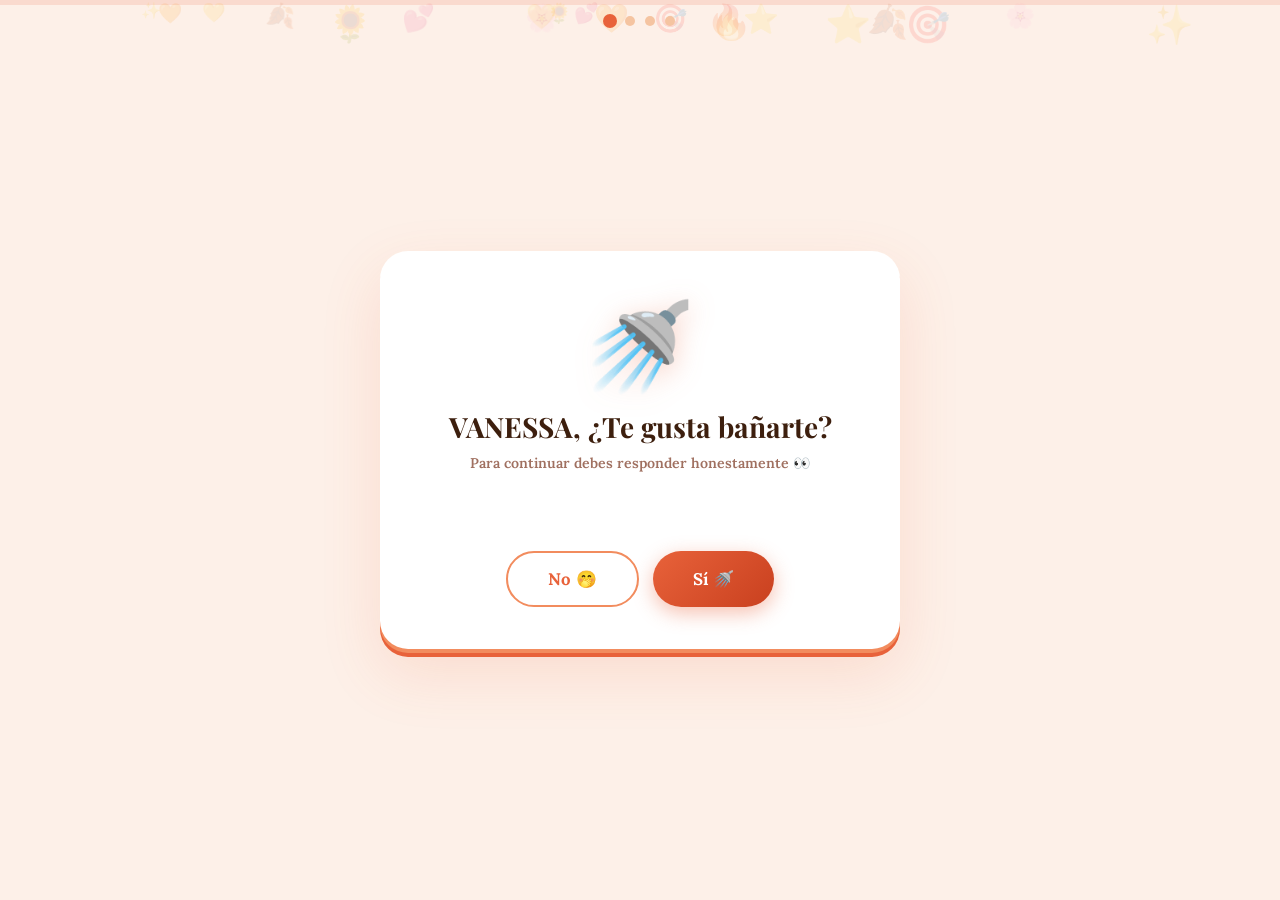
<file: index.html>
<!DOCTYPE html>
<html lang="es">
<head>
<meta charset="UTF-8">
<meta name="viewport" content="width=device-width, initial-scale=1.0">
<title>Unas preguntitas...</title>
<link href="https://fonts.googleapis.com/css2?family=Playfair+Display:wght@400;600;700&family=Lora:wght@400;500;600;700&display=swap" rel="stylesheet">
<link rel="stylesheet" href="styles.css">
</head>
<body>

<div class="bg-particles" id="bgParticles"></div>
<canvas id="confetti-canvas"></canvas>

<div class="progress-bar-wrap">
  <div class="progress-bar" id="progressBar"></div>
</div>

<div class="steps-indicator">
  <div class="step-dot active" id="dot0"></div>
  <div class="step-dot" id="dot1"></div>
  <div class="step-dot" id="dot2"></div>
  <div class="step-dot" id="dot3"></div>
</div>

<!-- CARD -->
<div class="card" id="mainCard">

  <!-- PREGUNTA 1: ¿Te gusta bañarte? — SÍ escapa, NO es la respuesta obligatoria -->
  <div class="screen active" id="screen0">
    <span class="emoji-big">🚿</span>
    <h2 class="question-title">VANESSA, ¿Te gusta bañarte?</h2>
    <p class="hint">Para continuar debes responder honestamente 👀</p>
    <div class="attempt-badge" id="badge0">💨 Intento #<span id="count0">0</span> de atrapar el Sí</div>
    <div class="btn-group">
      <button class="btn-secondary" onclick="goNext(1)">No  🤭</button>
      <button class="btn-primary btn-floating" id="escapeBtn0">Sí 🚿</button>
    </div>
  </div>

  <!-- PREGUNTA 2: ¿Te gusta ser floja? — NO escapa, SÍ es obligatorio -->
  <div class="screen" id="screen1">
    <span class="emoji-big">😴</span>
    <h2 class="question-title">¿Te gusta ser floja?</h2>
    <p class="hint">Solo hay una respuesta válida aquí 😏</p>
    <div class="attempt-badge" id="badge1">💨 Intento #<span id="count1">0</span> de escapar</div>
    <div class="btn-group">
      <button class="btn-secondary" onclick="goNext(2)">Sí 😴</button>
      <button class="btn-primary btn-floating" id="escapeBtn1">No 🙅</button>
    </div>
  </div>

  <!-- PREGUNTA 3: ¿Por qué quieres que mi papá sea tu suegro? -->
  <div class="screen" id="screen2">
    <span class="emoji-big">👨‍👦</span>
    <h2 class="question-title">¿Por qué quieres que mi papá sea tu suegro?</h2>
    <p class="hint">Elige la respuesta correcta... 🤔</p>
    <div class="attempt-badge" id="badge2">💨 Intento #<span id="count2">0</span> de negarlo</div>
    <div class="btn-group" style="flex-direction:column; align-items:center; gap:12px;">
      <button class="btn-secondary btn-long" onclick="goNext(3)">
        💕 Porque su hijo me encanta y me tiene loca
      </button>
      <button class="btn-primary btn-floating btn-long" id="escapeBtn2">
        Es mentira, no quiero que sea mi suegro
      </button>
    </div>
  </div>

  <!-- PREGUNTA 4: ¿Quieres ser mi novia? — NO escapa -->
  <div class="screen" id="screen3">
    <span class="emoji-big">🐻</span>
    <h2 class="question-title">¿Quieres ser mi novia Vanessa?</h2>
    <p class="hint">Ya llegaste hasta aquí... no hay vuelta atrás 😈</p>
    <div class="attempt-badge" id="badge3">💨 Intento #<span id="count3">0</span> de huir</div>
    <div class="btn-group">
      <button class="btn-secondary" onclick="yesClicked()">❤️ ¡Sí quiero!</button>
      <button class="btn-primary btn-floating" id="escapeBtn3">No... 🏃</button>
    </div>
  </div>

</div>

<!-- Mensaje gracioso flotante -->
<div class="tease-msg" id="teaseMsg"></div>

<!-- Pantalla éxito -->
<div class="success-screen" id="successScreen">
  <span class="success-emoji">💑</span>
  <h1 class="success-title">TREMENDA, ¡Ya sabía que sí querías! 🎉 <br>PERO NO TE EMOCIONES VANESSA, AÚN NO<br></h1>
  <p class="success-sub">Aunque no te culpo, sería la mejor decisión de tu vida 🌹✨  <br> <br> JAJAJAJAJA</p>
</div>

<script>
// ---- Partículas fondo ----
const bgEl = document.getElementById('bgParticles');
['🧡','💛','✨','🌸','🔥','⭐','💕','🌻','🍂','🎯'].forEach((em, i) => {
  for (let j = 0; j < 2; j++) {
    const p = document.createElement('span');
    p.className = 'particle';
    p.textContent = em;
    p.style.left = Math.random() * 100 + 'vw';
    p.style.fontSize = (1 + Math.random() * 1.4) + 'rem';
    p.style.animationDuration = (7 + Math.random() * 12) + 's';
    p.style.animationDelay = (-Math.random() * 15) + 's';
    bgEl.appendChild(p);
  }
});

// ---- Config de cada pantalla ----
const screenConfig = [
  {
    escapeId: 'escapeBtn0',
    badgeId: 'badge0',
    countId: 'count0',
    messages: [
      "¡No puedes atraparme! 💨","¡El sí está muy lejos! 😏",
      "¡Huele mal si no te bañas! 🧼","¡Sigue intentando! 🚿",
      "¡Casi! 😂","¡Imposible! 🏃‍♀️","¡Acepta ya! 🙈",
      "¡Yo sí me baño! 😇","¡Ay flojita! 💁","¡Date por vencida! 😎",
    ]
  },
  {
    escapeId: 'escapeBtn1',
    badgeId: 'badge1',
    countId: 'count1',
    messages: [
      "¡Demasiado floja para atraparme! 😴","¡Ni modo! 🏃",
      "¡Acepta tu verdad! 😏","¡Se te cayó el No! 🤣",
      "¡El Sí es la verdad! ✨","¡Admítelo ya! 😈",
      "¡Flojita confirmada! 💤","¡No puedes conmigo! 💨",
      "¡Ándale ya! 🥹","¡La verdad duele! 😌",
    ]
  },
  {
    escapeId: 'escapeBtn2',
    badgeId: 'badge2',
    countId: 'count2',
    messages: [
      "¡Eso no es verdad! 😤","¡A ver, convénceme! 💅",
      "¡Ni lo intentes! 🙅","¡Tu corazón dice otra cosa! 💕",
      "¡El botón correcto te llama! ❤️","¡Admite la verdad! 😇",
      "¡Imposible escapar! 🔒","¡Ándale ya! 🥹",
      "¡Ese botón no es para ti! 😈","¡La verdad es la verdad! ✨",
    ]
  },
  {
    escapeId: 'escapeBtn3',
    badgeId: 'badge3',
    countId: 'count3',
    messages: [
      "¡No tan rápido! 😏","¡Aquí no! 💨",
      "¡Sigue intentando! 🏃","¡El Sí te espera! ❤️",
      "¡Córrele! 😂","¡Jaja, imposible! 🚀",
      "¡Ya acéptalo! 💕","¿Ya te cansaste? 😈",
      "¡Última oportunidad! 🥹","¡Mi corazón te llama! 🌹",
      "¡Maratón del No! 🏅","¡Presiona Sí de una vez! 😇",
      "¡No puedes escapar! 🔐","¡Ríndete! 🏳️","¡Es tu destino! ⭐",
    ]
  }
];

const mainCard = document.getElementById('mainCard');
const teaseMsg = document.getElementById('teaseMsg');
let currentScreen = 0;


// ---- Setup escape para cada pantalla ----
screenConfig.forEach((cfg, screenIdx) => {
  const btn = document.getElementById(cfg.escapeId);
  if (!btn) return;
  let attemptCount = 0;

  function runAway(e) {
    attemptCount++;
    document.getElementById(cfg.countId).textContent = attemptCount;
    document.getElementById(cfg.badgeId).classList.add('visible');

    // Shake
    mainCard.classList.remove('shaking');
    void mainCard.offsetWidth;
    mainCard.classList.add('shaking');

    // Tease msg
    const msg = cfg.messages[Math.min(attemptCount - 1, cfg.messages.length - 1)];
    teaseMsg.textContent = msg;
    const cardRect = mainCard.getBoundingClientRect();
    teaseMsg.style.left = (cardRect.left + cardRect.width / 2) + 'px';
    teaseMsg.style.top  = (cardRect.top - 40) + 'px';
    teaseMsg.classList.add('show');

    // Si es la primera vez, cambiar a position absolute
    if (!btn.classList.contains('escaping')) {
      const btnRect = btn.getBoundingClientRect();
      const startX = btnRect.left - cardRect.left;
      const startY = btnRect.top - cardRect.top;
      btn.style.left = startX + 'px';
      btn.style.top = startY + 'px';
      btn.classList.add('escaping');
    }

    // Mover dentro de la tarjeta inmediatamente
    const bw = btn.offsetWidth;
    const bh = btn.offsetHeight;
    const cardW = mainCard.offsetWidth;
    const cardH = mainCard.offsetHeight;
    const pad = 20;

    const maxX = cardW - bw - pad;
    const maxY = cardH - bh - pad;

    const newX = pad + Math.random() * Math.max(0, maxX - pad);
    const newY = 80 + Math.random() * Math.max(0, maxY - 80);

    // Mover inmediatamente
    btn.style.left = newX + 'px';
    btn.style.top  = newY + 'px';

    setTimeout(() => { teaseMsg.classList.remove('show'); }, 400);
  }

  btn.addEventListener('click', (e) => { e.preventDefault(); runAway(e); });
});

// ---- Transición entre pantallas ----
const progressPct = [0, 26, 52, 76, 100];

function goNext(next) {
  const prev = document.getElementById('screen' + (next - 1));
  const nextEl = document.getElementById('screen' + next);
  if (!prev || !nextEl) return;

  prev.classList.remove('active');

  currentScreen = next;
  nextEl.classList.add('active');

  document.getElementById('progressBar').style.width = progressPct[next] + '%';

  for (let i = 0; i < 4; i++) {
    const dot = document.getElementById('dot' + i);
    dot.classList.remove('active', 'done');
    if (i < next) dot.classList.add('done');
    if (i === next) dot.classList.add('active');
  }
}

// ---- ¡Sí quiero! ----
function yesClicked() {
  document.getElementById('progressBar').style.width = '100%';
  spawnHeartBurst();
  launchConfetti();
  setTimeout(() => document.getElementById('successScreen').classList.add('show'), 400);
}

function spawnHeartBurst() {
  const cx = window.innerWidth / 2, cy = window.innerHeight / 2;
  const ems = ['❤️','🧡','💛','💕','✨','🌸','🎉','💖','🌹','⭐','🔥'];
  for (let i = 0; i < 30; i++) {
    const el = document.createElement('span');
    el.className = 'heart-burst';
    const angle = (i / 30) * 360;
    const dist  = 120 + Math.random() * 220;
    el.style.setProperty('--dx', Math.cos(angle * Math.PI/180) * dist + 'px');
    el.style.setProperty('--dy', Math.sin(angle * Math.PI/180) * dist + 'px');
    el.style.left = cx + 'px'; el.style.top = cy + 'px';
    el.style.animationDelay = Math.random() * 0.25 + 's';
    el.textContent = ems[Math.floor(Math.random() * ems.length)];
    document.body.appendChild(el);
    setTimeout(() => el.remove(), 1700);
  }
}

// ---- Confetti ----
const canvas = document.getElementById('confetti-canvas');
const ctx = canvas.getContext('2d');
canvas.width = window.innerWidth; canvas.height = window.innerHeight;
window.addEventListener('resize', () => { canvas.width = window.innerWidth; canvas.height = window.innerHeight; });

let parts = [], confRunning = false;

function launchConfetti() {
  confRunning = true; parts = [];
  const cols = ['#e8623a','#f28c5e','#d4472a','#e8a030','#ffd700','#fff','#f5c4a1','#c9401f','#ffb347','#ffecd2'];
  for (let i = 0; i < 250; i++) {
    parts.push({
      x: Math.random() * canvas.width,
      y: -10 - Math.random() * 230,
      w: 7 + Math.random() * 10, h: 4 + Math.random() * 6,
      color: cols[Math.floor(Math.random() * cols.length)],
      speed: 3.5 + Math.random() * 5,
      drift: (Math.random() - 0.5) * 3,
      rot: Math.random() * 360,
      rotS: (Math.random() - 0.5) * 8,
      wob: Math.random() * Math.PI * 2,
    });
  }
  animConf();
}

function animConf() {
  if (!confRunning) return;
  ctx.clearRect(0, 0, canvas.width, canvas.height);
  parts.forEach(p => {
    p.y += p.speed; p.x += p.drift + Math.sin(p.wob) * 0.9;
    p.wob += 0.08; p.rot += p.rotS;
    ctx.save();
    ctx.translate(p.x, p.y); ctx.rotate(p.rot * Math.PI/180);
    ctx.fillStyle = p.color; ctx.globalAlpha = 0.9;
    ctx.fillRect(-p.w/2, -p.h/2, p.w, p.h);
    ctx.restore();
  });
  parts = parts.filter(p => p.y < canvas.height + 30);
  if (parts.length > 0) requestAnimationFrame(animConf);
  else { confRunning = false; ctx.clearRect(0, 0, canvas.width, canvas.height); }
}
</script>
</body>
</html>
</file>
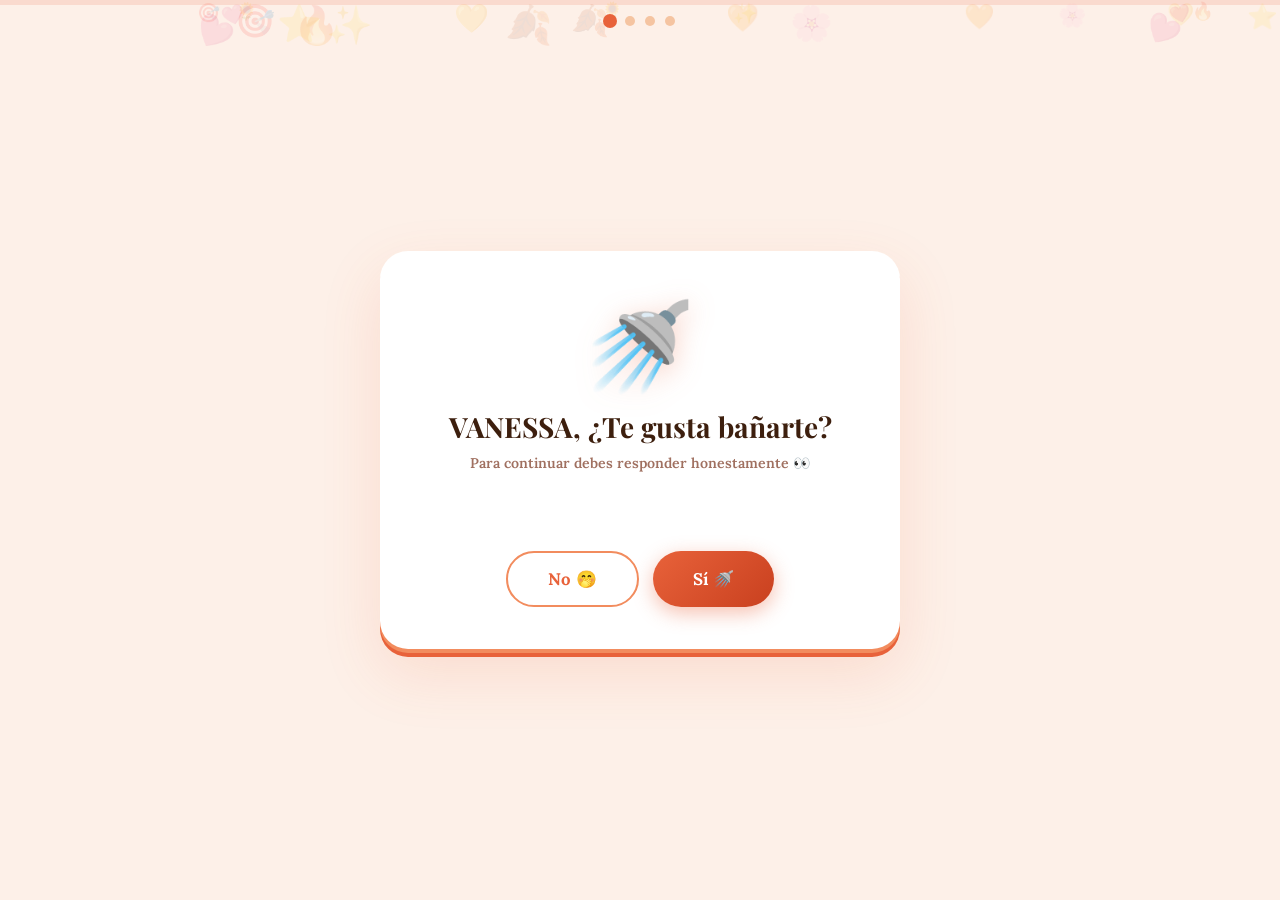
<file: novia.html>
<!DOCTYPE html>
<html lang="es">
<head>
<meta charset="UTF-8">
<meta name="viewport" content="width=device-width, initial-scale=1.0">
<title>Unas preguntitas...</title>
<link href="https://fonts.googleapis.com/css2?family=Playfair+Display:wght@400;600;700&family=Lora:wght@400;500;600;700&display=swap" rel="stylesheet">
<link rel="stylesheet" href="styles.css">
</head>
<body>

<div class="bg-particles" id="bgParticles"></div>
<canvas id="confetti-canvas"></canvas>

<div class="progress-bar-wrap">
  <div class="progress-bar" id="progressBar"></div>
</div>

<div class="steps-indicator">
  <div class="step-dot active" id="dot0"></div>
  <div class="step-dot" id="dot1"></div>
  <div class="step-dot" id="dot2"></div>
  <div class="step-dot" id="dot3"></div>
</div>

<!-- CARD -->
<div class="card" id="mainCard">

  <!-- PREGUNTA 1: ¿Te gusta bañarte? — SÍ escapa, NO es la respuesta obligatoria -->
  <div class="screen active" id="screen0">
    <span class="emoji-big">🚿</span>
    <h2 class="question-title">VANESSA, ¿Te gusta bañarte?</h2>
    <p class="hint">Para continuar debes responder honestamente 👀</p>
    <div class="attempt-badge" id="badge0">💨 Intento #<span id="count0">0</span> de atrapar el Sí</div>
    <div class="btn-group">
      <button class="btn-secondary" onclick="goNext(1)">No  🤭</button>
      <button class="btn-primary btn-floating" id="escapeBtn0">Sí 🚿</button>
    </div>
  </div>

  <!-- PREGUNTA 2: ¿Te gusta ser floja? — NO escapa, SÍ es obligatorio -->
  <div class="screen" id="screen1">
    <span class="emoji-big">😴</span>
    <h2 class="question-title">¿Te gusta ser floja?</h2>
    <p class="hint">Solo hay una respuesta válida aquí 😏</p>
    <div class="attempt-badge" id="badge1">💨 Intento #<span id="count1">0</span> de escapar</div>
    <div class="btn-group">
      <button class="btn-secondary" onclick="goNext(2)">Sí 😴</button>
      <button class="btn-primary btn-floating" id="escapeBtn1">No 🙅</button>
    </div>
  </div>

  <!-- PREGUNTA 3: ¿Por qué quieres que mi papá sea tu suegro? -->
  <div class="screen" id="screen2">
    <span class="emoji-big">👨‍👦</span>
    <h2 class="question-title">¿Por qué quieres que mi papá sea tu suegro?</h2>
    <p class="hint">Elige la respuesta correcta... 🤔</p>
    <div class="attempt-badge" id="badge2">💨 Intento #<span id="count2">0</span> de negarlo</div>
    <div class="btn-group" style="flex-direction:column; align-items:center; gap:12px;">
      <button class="btn-secondary btn-long" onclick="goNext(3)">
        💕 Porque su hijo me encanta y me tiene loca
      </button>
      <button class="btn-primary btn-floating btn-long" id="escapeBtn2">
        Es mentira, no quiero que sea mi suegro
      </button>
    </div>
  </div>

  <!-- PREGUNTA 4: ¿Quieres ser mi novia? — NO escapa -->
  <div class="screen" id="screen3">
    <span class="emoji-big">🐻</span>
    <h2 class="question-title">¿Quieres ser mi novia Vanessa?</h2>
    <p class="hint">Ya llegaste hasta aquí... no hay vuelta atrás 😈</p>
    <div class="attempt-badge" id="badge3">💨 Intento #<span id="count3">0</span> de huir</div>
    <div class="btn-group">
      <button class="btn-secondary" onclick="yesClicked()">❤️ ¡Sí quiero!</button>
      <button class="btn-primary btn-floating" id="escapeBtn3">No... 🏃</button>
    </div>
  </div>

</div>

<!-- Mensaje gracioso flotante -->
<div class="tease-msg" id="teaseMsg"></div>

<!-- Pantalla éxito -->
<div class="success-screen" id="successScreen">
  <span class="success-emoji">💑</span>
  <h1 class="success-title">TREMENDA, ¡Ya sabía que sí querías! 🎉 <br>PERO NO TE EMOCIONES VANESSA, AÚN NO<br></h1>
  <p class="success-sub">Aunque no te culpo, sería la mejor decisión de tu vida 🌹✨  <br> <br> JAJAJAJAJA</p>
</div>

<script>
// ---- Partículas fondo ----
const bgEl = document.getElementById('bgParticles');
['🧡','💛','✨','🌸','🔥','⭐','💕','🌻','🍂','🎯'].forEach((em, i) => {
  for (let j = 0; j < 2; j++) {
    const p = document.createElement('span');
    p.className = 'particle';
    p.textContent = em;
    p.style.left = Math.random() * 100 + 'vw';
    p.style.fontSize = (1 + Math.random() * 1.4) + 'rem';
    p.style.animationDuration = (7 + Math.random() * 12) + 's';
    p.style.animationDelay = (-Math.random() * 15) + 's';
    bgEl.appendChild(p);
  }
});

// ---- Config de cada pantalla ----
const screenConfig = [
  {
    escapeId: 'escapeBtn0',
    badgeId: 'badge0',
    countId: 'count0',
    messages: [
      "¡No puedes atraparme! 💨","¡El sí está muy lejos! 😏",
      "¡Huele mal si no te bañas! 🧼","¡Sigue intentando! 🚿",
      "¡Casi! 😂","¡Imposible! 🏃‍♀️","¡Acepta ya! 🙈",
      "¡Yo sí me baño! 😇","¡Ay flojita! 💁","¡Date por vencida! 😎",
    ]
  },
  {
    escapeId: 'escapeBtn1',
    badgeId: 'badge1',
    countId: 'count1',
    messages: [
      "¡Demasiado floja para atraparme! 😴","¡Ni modo! 🏃",
      "¡Acepta tu verdad! 😏","¡Se te cayó el No! 🤣",
      "¡El Sí es la verdad! ✨","¡Admítelo ya! 😈",
      "¡Flojita confirmada! 💤","¡No puedes conmigo! 💨",
      "¡Ándale ya! 🥹","¡La verdad duele! 😌",
    ]
  },
  {
    escapeId: 'escapeBtn2',
    badgeId: 'badge2',
    countId: 'count2',
    messages: [
      "¡Eso no es verdad! 😤","¡A ver, convénceme! 💅",
      "¡Ni lo intentes! 🙅","¡Tu corazón dice otra cosa! 💕",
      "¡El botón correcto te llama! ❤️","¡Admite la verdad! 😇",
      "¡Imposible escapar! 🔒","¡Ándale ya! 🥹",
      "¡Ese botón no es para ti! 😈","¡La verdad es la verdad! ✨",
    ]
  },
  {
    escapeId: 'escapeBtn3',
    badgeId: 'badge3',
    countId: 'count3',
    messages: [
      "¡No tan rápido! 😏","¡Aquí no! 💨",
      "¡Sigue intentando! 🏃","¡El Sí te espera! ❤️",
      "¡Córrele! 😂","¡Jaja, imposible! 🚀",
      "¡Ya acéptalo! 💕","¿Ya te cansaste? 😈",
      "¡Última oportunidad! 🥹","¡Mi corazón te llama! 🌹",
      "¡Maratón del No! 🏅","¡Presiona Sí de una vez! 😇",
      "¡No puedes escapar! 🔐","¡Ríndete! 🏳️","¡Es tu destino! ⭐",
    ]
  }
];

const mainCard = document.getElementById('mainCard');
const teaseMsg = document.getElementById('teaseMsg');
let currentScreen = 0;


// ---- Setup escape para cada pantalla ----
screenConfig.forEach((cfg, screenIdx) => {
  const btn = document.getElementById(cfg.escapeId);
  if (!btn) return;
  let running = false;
  let attemptCount = 0;

  function runAway(e) {
    if (running) return;
    running = true;
    attemptCount++;
    document.getElementById(cfg.countId).textContent = attemptCount;
    document.getElementById(cfg.badgeId).classList.add('visible');

    // Shake
    mainCard.classList.remove('shaking');
    void mainCard.offsetWidth;
    mainCard.classList.add('shaking');

    // Tease msg
    const msg = cfg.messages[Math.min(attemptCount - 1, cfg.messages.length - 1)];
    teaseMsg.textContent = msg;
    const cardRect = mainCard.getBoundingClientRect();
    teaseMsg.style.left = (cardRect.left + cardRect.width / 2) + 'px';
    teaseMsg.style.top  = (cardRect.top - 40) + 'px';
    teaseMsg.classList.add('show');

    // Si es la primera vez, cambiar a position absolute
    if (!btn.classList.contains('escaping')) {
      const btnRect = btn.getBoundingClientRect();
      const startX = btnRect.left - cardRect.left;
      const startY = btnRect.top - cardRect.top;
      btn.style.left = startX + 'px';
      btn.style.top = startY + 'px';
      btn.classList.add('escaping');
    }

    // Mover dentro de la tarjeta
    const bw = btn.offsetWidth;
    const bh = btn.offsetHeight;
    const cardW = mainCard.offsetWidth;
    const cardH = mainCard.offsetHeight;
    const pad = 20;

    const maxX = cardW - bw - pad;
    const maxY = cardH - bh - pad;

    const newX = pad + Math.random() * Math.max(0, maxX - pad);
    const newY = 80 + Math.random() * Math.max(0, maxY - 80);

    // Pequeño delay para que la transición funcione
    setTimeout(() => {
      btn.style.left = newX + 'px';
      btn.style.top  = newY + 'px';
    }, 10);

    setTimeout(() => { teaseMsg.classList.remove('show'); running = false; }, 900);
  }

  btn.addEventListener('click', (e) => { e.preventDefault(); runAway(e); });
});

// ---- Transición entre pantallas ----
const progressPct = [0, 26, 52, 76, 100];

function goNext(next) {
  const prev = document.getElementById('screen' + (next - 1));
  const nextEl = document.getElementById('screen' + next);
  if (!prev || !nextEl) return;

  prev.classList.remove('active');

  currentScreen = next;
  nextEl.classList.add('active');

  document.getElementById('progressBar').style.width = progressPct[next] + '%';

  for (let i = 0; i < 4; i++) {
    const dot = document.getElementById('dot' + i);
    dot.classList.remove('active', 'done');
    if (i < next) dot.classList.add('done');
    if (i === next) dot.classList.add('active');
  }
}

// ---- ¡Sí quiero! ----
function yesClicked() {
  document.getElementById('progressBar').style.width = '100%';
  spawnHeartBurst();
  launchConfetti();
  setTimeout(() => document.getElementById('successScreen').classList.add('show'), 400);
}

function spawnHeartBurst() {
  const cx = window.innerWidth / 2, cy = window.innerHeight / 2;
  const ems = ['❤️','🧡','💛','💕','✨','🌸','🎉','💖','🌹','⭐','🔥'];
  for (let i = 0; i < 30; i++) {
    const el = document.createElement('span');
    el.className = 'heart-burst';
    const angle = (i / 30) * 360;
    const dist  = 120 + Math.random() * 220;
    el.style.setProperty('--dx', Math.cos(angle * Math.PI/180) * dist + 'px');
    el.style.setProperty('--dy', Math.sin(angle * Math.PI/180) * dist + 'px');
    el.style.left = cx + 'px'; el.style.top = cy + 'px';
    el.style.animationDelay = Math.random() * 0.25 + 's';
    el.textContent = ems[Math.floor(Math.random() * ems.length)];
    document.body.appendChild(el);
    setTimeout(() => el.remove(), 1700);
  }
}

// ---- Confetti ----
const canvas = document.getElementById('confetti-canvas');
const ctx = canvas.getContext('2d');
canvas.width = window.innerWidth; canvas.height = window.innerHeight;
window.addEventListener('resize', () => { canvas.width = window.innerWidth; canvas.height = window.innerHeight; });

let parts = [], confRunning = false;

function launchConfetti() {
  confRunning = true; parts = [];
  const cols = ['#e8623a','#f28c5e','#d4472a','#e8a030','#ffd700','#fff','#f5c4a1','#c9401f','#ffb347','#ffecd2'];
  for (let i = 0; i < 250; i++) {
    parts.push({
      x: Math.random() * canvas.width,
      y: -10 - Math.random() * 230,
      w: 7 + Math.random() * 10, h: 4 + Math.random() * 6,
      color: cols[Math.floor(Math.random() * cols.length)],
      speed: 3.5 + Math.random() * 5,
      drift: (Math.random() - 0.5) * 3,
      rot: Math.random() * 360,
      rotS: (Math.random() - 0.5) * 8,
      wob: Math.random() * Math.PI * 2,
    });
  }
  animConf();
}

function animConf() {
  if (!confRunning) return;
  ctx.clearRect(0, 0, canvas.width, canvas.height);
  parts.forEach(p => {
    p.y += p.speed; p.x += p.drift + Math.sin(p.wob) * 0.9;
    p.wob += 0.08; p.rot += p.rotS;
    ctx.save();
    ctx.translate(p.x, p.y); ctx.rotate(p.rot * Math.PI/180);
    ctx.fillStyle = p.color; ctx.globalAlpha = 0.9;
    ctx.fillRect(-p.w/2, -p.h/2, p.w, p.h);
    ctx.restore();
  });
  parts = parts.filter(p => p.y < canvas.height + 30);
  if (parts.length > 0) requestAnimationFrame(animConf);
  else { confRunning = false; ctx.clearRect(0, 0, canvas.width, canvas.height); }
}
</script>
</body>
</html>
</file>
<file: styles.css>
:root {
  --warm1: #e8623a;
  --warm2: #d4472a;
  --warm3: #f28c5e;
  --warm4: #f5c4a1;
  --warm5: #fdf0e8;
  --accent: #c9401f;
  --gold: #e8a030;
  --text: #3d1f0e;
  --muted: #a07060;
}

* { margin: 0; padding: 0; box-sizing: border-box; }

html, body {
  width: 100%;
  height: 100%;
  overflow: hidden;
  position: fixed;
  top: 0;
  left: 0;
}

body {
  min-height: 100vh;
  min-height: 100dvh;
  background: var(--warm5);
  font-family: 'Lora', Georgia, serif;
  display: flex;
  align-items: center;
  justify-content: center;
}

.bg-particles { position: fixed; inset: 0; pointer-events: none; z-index: 0; }
.particle {
  position: absolute;
  animation: floatUp linear infinite;
  opacity: 0.12;
}
@keyframes floatUp {
  0%   { transform: translateY(110vh) rotate(0deg); opacity: 0; }
  10%  { opacity: 0.12; }
  90%  { opacity: 0.12; }
  100% { transform: translateY(-10vh) rotate(360deg); opacity: 0; }
}

.progress-bar-wrap {
  position: fixed;
  top: 0; left: 0; right: 0;
  height: 5px;
  background: rgba(232,98,58,0.15);
  z-index: 200;
}
.progress-bar {
  height: 100%;
  background: linear-gradient(90deg, var(--warm1), var(--gold));
  transition: width 0.6s cubic-bezier(0.34,1.56,0.64,1);
  width: 0%;
}

.steps-indicator {
  position: fixed;
  top: 16px; left: 50%;
  transform: translateX(-50%);
  display: flex;
  gap: 10px;
  z-index: 200;
}
.step-dot {
  width: 10px; height: 10px;
  border-radius: 50%;
  background: var(--warm4);
  transition: background 0.4s, transform 0.3s;
}
.step-dot.done  { background: var(--warm1); }
.step-dot.active { background: var(--warm1); transform: scale(1.4); }

.card {
  position: relative;
  z-index: 10;
  background: white;
  border-radius: 28px;
  padding: 50px 44px 42px;
  max-width: 520px;
  width: 93%;
  box-shadow:
    0 4px 0 var(--warm3),
    0 8px 0 var(--warm1),
    0 24px 60px rgba(232,98,58,0.15);
  text-align: center;
}

.screen { display: none; }
.screen.active {
  display: block;
  animation: fadeSlideIn 0.5s cubic-bezier(0.34,1.56,0.64,1) both;
}
@keyframes fadeSlideIn {
  from { opacity: 0; transform: translateY(22px) scale(0.96); }
  to   { opacity: 1; transform: translateY(0) scale(1); }
}

.emoji-big {
  font-size: 5.5rem;
  line-height: 1;
  display: block;
  margin: 0 auto 20px;
  animation: wobble 2s ease-in-out infinite;
  filter: drop-shadow(0 6px 14px rgba(232,98,58,0.3));
}
@keyframes wobble {
  0%,100% { transform: rotate(-4deg) scale(1); }
  50%      { transform: rotate(4deg) scale(1.05); }
}

.question-title {
  font-family: 'Playfair Display', Georgia, serif;
  font-size: 1.75rem;
  font-weight: 700;
  color: var(--text);
  margin-bottom: 8px;
  line-height: 1.3;
}

.hint {
  color: var(--muted);
  font-size: 0.88rem;
  margin-bottom: 26px;
  font-weight: 600;
}

.attempt-badge {
  display: inline-flex;
  align-items: center;
  gap: 5px;
  background: var(--warm5);
  color: var(--warm1);
  font-size: 0.8rem;
  font-weight: 800;
  padding: 5px 14px;
  border-radius: 50px;
  margin-bottom: 24px;
  opacity: 0;
  transition: opacity 0.3s;
  border: 1.5px solid var(--warm4);
}
.attempt-badge.visible { opacity: 1; }

.btn-group { display: flex; gap: 14px; justify-content: center; flex-wrap: wrap; }

.btn-primary {
  background: linear-gradient(135deg, var(--warm1), var(--accent));
  color: white;
  border: none;
  padding: 15px 40px;
  border-radius: 50px;
  font-size: 1.05rem;
  font-family: 'Lora', Georgia, serif;
  font-weight: 700;
  cursor: pointer;
  box-shadow: 0 6px 20px rgba(232,98,58,0.4);
  transition: transform 0.15s, box-shadow 0.15s;
  letter-spacing: 0.02em;
}
.btn-primary:hover {
  transform: scale(1.07);
  box-shadow: 0 10px 26px rgba(232,98,58,0.5);
}
.btn-primary:active { transform: scale(0.97); }

.btn-secondary {
  background: white;
  color: var(--warm1);
  border: 2.5px solid var(--warm3);
  padding: 15px 40px;
  border-radius: 50px;
  font-size: 1.05rem;
  font-family: 'Lora', Georgia, serif;
  font-weight: 700;
  cursor: pointer;
  transition: transform 0.15s;
  letter-spacing: 0.02em;
  white-space: nowrap;
  user-select: none;
}

/* Botón que escapa - empieza normal, luego se vuelve absoluto */
.btn-floating {
  position: relative;
  z-index: 100;
  white-space: nowrap;
  user-select: none;
}

.btn-floating.escaping {
  position: absolute;
  transition: left 0.2s ease-out, top 0.2s ease-out;
}

.tease-msg {
  position: fixed;
  background: rgba(255,255,255,0.93);
  backdrop-filter: blur(8px);
  color: var(--warm1);
  font-weight: 800;
  font-size: 0.9rem;
  padding: 8px 18px;
  border-radius: 50px;
  pointer-events: none;
  z-index: 300;
  white-space: nowrap;
  opacity: 0;
  transition: opacity 0.2s;
  border: 1.5px solid var(--warm3);
  transform: translateX(-50%);
}
.tease-msg.show { opacity: 1; }

#confetti-canvas {
  position: fixed; inset: 0;
  pointer-events: none; z-index: 500;
}

.success-screen {
  position: fixed; inset: 0; z-index: 400;
  display: flex; flex-direction: column;
  align-items: center; justify-content: center;
  background: linear-gradient(135deg, var(--warm1) 0%, #b03010 50%, var(--gold) 100%);
  opacity: 0; pointer-events: none;
  transition: opacity 0.5s;
  text-align: center; padding: 30px;
}
.success-screen.show { opacity: 1; pointer-events: all; }

.success-emoji {
  font-size: 7rem;
  animation: bigBounce 0.9s ease-in-out infinite alternate;
  filter: drop-shadow(0 10px 30px rgba(0,0,0,0.25));
}
@keyframes bigBounce {
  from { transform: scale(0.88) rotate(-5deg); }
  to   { transform: scale(1.12) rotate(5deg); }
}
.success-title {
  font-family: 'Playfair Display', Georgia, serif;
  font-size: 2.5rem;
  font-weight: 700;
  color: white;
  margin-top: 22px;
  text-shadow: 0 4px 14px rgba(0,0,0,0.2);
  line-height: 1.35;
}
.success-sub {
  color: rgba(255,255,255,0.88);
  font-size: 1.05rem;
  margin-top: 14px;
  font-weight: 700;
}

.heart-burst {
  position: fixed; font-size: 1.8rem;
  pointer-events: none; z-index: 450;
  animation: burst 1.3s ease-out forwards;
}
@keyframes burst {
  0%   { transform: translate(-50%,-50%) scale(0); opacity: 1; }
  60%  { opacity: 1; }
  100% { transform: translate(calc(-50% + var(--dx)), calc(-50% + var(--dy))) scale(1.1); opacity: 0; }
}

@keyframes shake {
  0%,100% { transform: translateX(0); }
  20% { transform: translateX(-7px) rotate(-1deg); }
  40% { transform: translateX(7px) rotate(1deg); }
  60% { transform: translateX(-4px); }
  80% { transform: translateX(4px); }
}
.shaking { animation: shake 0.4s ease; }

/* Botón largo para Q3 */
.btn-long {
  width: 100%;
  max-width: 400px;
  padding: 16px 24px !important;
  font-size: 0.95rem !important;
  line-height: 1.4;
  white-space: normal !important;
  text-align: center;
}

@media (max-width: 480px) {
  .card { padding: 38px 22px 32px; }
  .question-title { font-size: 1.4rem; }
  .btn-primary, .btn-secondary { padding: 13px 26px; font-size: 0.95rem; }
  .emoji-big { font-size: 4.2rem; }
}
</file>
